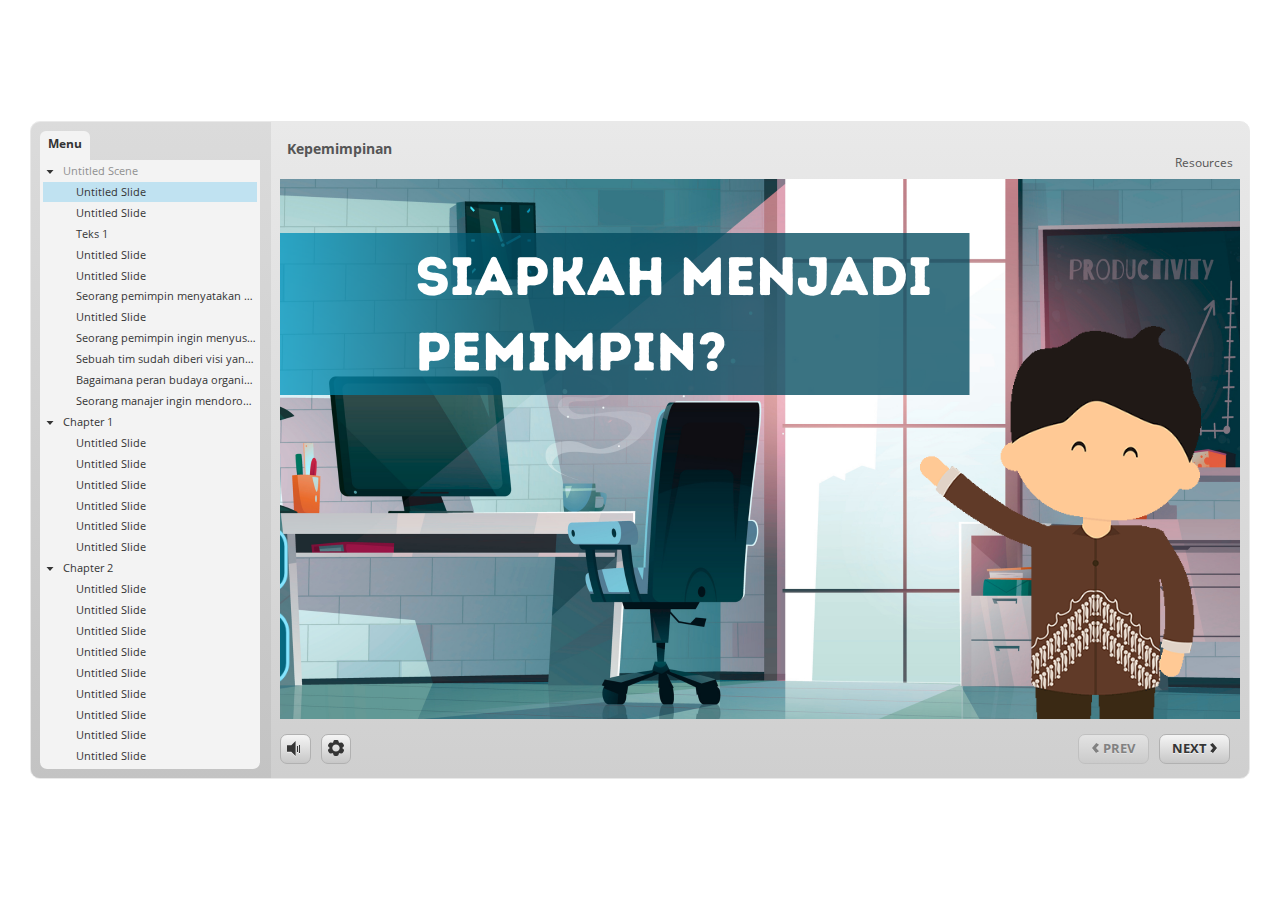
<file: index.html>
﻿<!doctype html>
<html lang="en-US">
<head>
  <meta charset="utf-8">
  <!-- Created using Storyline 3 - http://www.articulate.com  -->
  <!-- version: 3.20.30234.0 -->
  <title>Kepemimpinan</title>
  <meta http-equiv="x-ua-compatible" content="IE=edge"/>
  <meta name="viewport" content="width=device-width,initial-scale=1,user-scalable=no,shrink-to-fit=no,minimal-ui"/>
  <meta name="apple-mobile-web-app-capable" content="yes"/>
  <style>
    html, body { height: 100%; padding: 0; margin: 0 }
    #app { height: 100%; width: 100%; }
  </style>

  <script>
    window.DS = {};
    window.globals = {
      DATA_PATH_BASE: '',
      HAS_FRAME: true,
      HAS_SLIDE: true,

      lmsPresent: false,
      tinCanPresent: false,
      cmi5Present: false,
      aoSupport: false,
      scale: 'noscale',
      captureRc: false,
      browserSize: 'optimal',
      bgColor: '#FFFFFF',
      features: '',
      themeName: 'classic',
      preloaderColor: '#FFFFFF',
      suppressAnalytics: false,
      productChannel: 'perpetual',
      publishSource: 'storyline',
      aid: '',
      cid: '7982b288-4c0a-4e81-9f0c-8bbe4973ec74',
      playerVersion: '3.20.30234.0',
      publishTimestamp: '2025-07-15T04:55:51.6739839Z',
      maxIosVideoElements: 10,
      connectionSettings: { },

      
      parseParams: function(qs) {
        if (window.globals.parsedParams != null) {
          return window.globals.parsedParams;
        }
        qs = (qs || window.location.search.substr(1)).split('+').join(' ');
        var params = {},
            tokens,
            re = /[?&]?([^=]+)=([^&]*)/g;

        while (tokens = re.exec(qs)) {
          params[decodeURIComponent(tokens[1]).trim()] =
            decodeURIComponent(tokens[2]).trim();
        }
        window.globals.parsedParams = params;
        return params;
      }

    };
  </script>
  <script>
    var isIe11 = ('ActiveXObject' in window || window.MSBlobBuilder != null)
      && window.msCrypto != null && !window.ActiveXObject;
    if (isIe11) {
      window.globals.unsupportedBrowser = true;
      document.write(atob('[base64]'));
    }
  </script>
  
  <script>window.THREE = { };</script>
  
</head>
<body style="background: #FFFFFF" class="cs-HTML theme-classic">
  <!-- 360 -->
  <script>!function(){var e,i=/iPhone/i,o=/iPod/i,n=/iPad/i,t=/\biOS-universal(?:.+)Mac\b/i,r=/\bAndroid(?:.+)Mobile\b/i,a=/Android/i,d=/(?:SD4930UR|\bSilk(?:.+)Mobile\b)/i,p=/Silk/i,l=/Windows Phone/i,u=/\bWindows(?:.+)ARM\b/i,b=/BlackBerry/i,s=/BB10/i,c=/Opera Mini/i,f=/\b(CriOS|Chrome)(?:.+)Mobile/i,h=/Mobile(?:.+)Firefox\b/i,v=function(e){return void 0!==e&&"MacIntel"===e.platform&&"number"==typeof e.maxTouchPoints&&e.maxTouchPoints>1&&"undefined"==typeof MSStream};e=function(e){var m={userAgent:"",platform:"",maxTouchPoints:0};e||"undefined"==typeof navigator?"string"==typeof e?m.userAgent=e:e&&e.userAgent&&(m={userAgent:e.userAgent,platform:e.platform,maxTouchPoints:e.maxTouchPoints||0}):m={userAgent:navigator.userAgent,platform:navigator.platform,maxTouchPoints:navigator.maxTouchPoints||0};var g=m.userAgent,y=g.split("[FBAN");void 0!==y[1]&&(g=y[0]),void 0!==(y=g.split("Twitter"))[1]&&(g=y[0]);var A=function(e){return function(i){return i.test(e)}}(g),w={apple:{phone:A(i)&&!A(l),ipod:A(o),tablet:!A(i)&&(A(n)||v(m))&&!A(l),universal:A(t),device:(A(i)||A(o)||A(n)||A(t)||v(m))&&!A(l)},amazon:{phone:A(d),tablet:!A(d)&&A(p),device:A(d)||A(p)},android:{phone:!A(l)&&A(d)||!A(l)&&A(r),tablet:!A(l)&&!A(d)&&!A(r)&&(A(p)||A(a)),device:!A(l)&&(A(d)||A(p)||A(r)||A(a))||A(/\bokhttp\b/i)},windows:{phone:A(l),tablet:A(u),device:A(l)||A(u)},other:{blackberry:A(b),blackberry10:A(s),opera:A(c),firefox:A(h),chrome:A(f),device:A(b)||A(s)||A(c)||A(h)||A(f)},any:!1,phone:!1,tablet:!1};return w.any=w.apple.device||w.android.device||w.windows.device||w.other.device,w.phone=w.apple.phone||w.android.phone||w.windows.phone,w.tablet=w.apple.tablet||w.android.tablet||w.windows.tablet,w}(),"object"==typeof exports&&"undefined"!=typeof module?module.exports=e:"function"==typeof define&&define.amd?define((function(){return e})):this.isMobile=e}();
    window.isMobile.apple.tablet = window.isMobile.apple.tablet ||
      (navigator.platform === 'MacIntel' && navigator.maxTouchPoints > 1);
    window.isMobile.apple.device = window.isMobile.apple.device || window.isMobile.apple.tablet;
    window.isMobile.tablet = window.isMobile.tablet || window.isMobile.apple.tablet;
    window.isMobile.any = window.isMobile.any || window.isMobile.apple.tablet;
  </script>

  <div id="focus-sink" tabindex="-1"></div>

  <div id="preso"></div>
  <script>
    (function() {

      var classTypes = [ 'desktop', 'mobile', 'phone', 'tablet' ];

      var addDeviceClasses = function(prefix, testObj) {
        var curr, i;
        for (i = 0; i < classTypes.length; i++) {
          curr = classTypes[i];
          if (testObj[curr]) {
            document.body.classList.add(prefix + curr);
          }
        }
      };

      var params = window.globals.parseParams(),
          isDevicePreview = params.devicepreview === '1',
          isPhoneOverride = params.deviceType === 'phone' || (isDevicePreview && params.phone == '1'),
          isTabletOverride = (params.deviceType === 'tablet' || isDevicePreview) && !isPhoneOverride,
          isMobileOverride = isPhoneOverride || isTabletOverride;

      var deviceView = {
        desktop: !window.isMobile.any && !isMobileOverride,
        mobile: window.isMobile.any || isMobileOverride,
        phone: isPhoneOverride || (window.isMobile.phone && !isTabletOverride),
        tablet: isTabletOverride || window.isMobile.tablet
      };

      window.globals.deviceView = deviceView;
      window.isMobile.desktop = !window.isMobile.any;
      window.isMobile.mobile = window.isMobile.any;

      addDeviceClasses('view-', deviceView);

    })();
  </script>
  
  <script src='story_content/user.js' type=text/javascript></script>
  <div class="slide-loader"></div>

  <script>
    if (window.globals.deviceView.isMobile) { var doc = document, loader = doc.body.querySelector('.slide-loader'); [ 1, 2, 3 ].forEach(function(n) { var d = doc.createElement('div'); d.style.backgroundColor = window.globals.preloaderColor; d.classList.add('mobile-loader-dot'); d.classList.add('dot' + n); loader.appendChild(d); }); }
  </script>

  <div class="mobile-load-title-overlay" style="display: none">
    <div class="mobile-load-title">Kepemimpinan</div>
  </div>

  <div class="mobile-chrome-warning"></div>

  
<style>
  .warn-connection-dialog {
    display: none;
    background: transparent;
    pointer-events: none;
    position: fixed;
    left: 0;
    top: 0;
    width: 100%;
    height: 100%;
    z-index: 999;
  }

  .warn-connection-content {
    border-radius: 4px;
    background: white;
    border: 1px solid #E7E7E7;
    color: #333333;
    box-shadow: 0 2px 4px rgba(0, 0, 0, 0.25);
    transition: all 150ms ease-out;
    position: absolute;
    white-space: nowrap;
  }

  .view-phone.is-landscape .warn-connection-content {
    left: 23px;
    bottom: 23px;
  }

  .view-tablet.is-landscape .warn-connection-content {
    left: 50%;
    top: 20px;
    transform: translateX(-50%);
  }

  .is-portrait .warn-connection-content {
    transform: translate(-50%, calc(-100% - 15px));
  }

  .warn-connection-content p {
    display: inline-block;
    margin: 0 8px 0 0;
    line-height: 33px;
    font-size: 11px;
  }

  .warn-connection-content svg {
    position: relative;
    vertical-align: middle;
    margin: 0 2px 2px 8px;
  }

  .view-desktop .warn-connection-content {
    left: 1.5em;
    bottom: 1.5em;
  }

  .view-desktop .warn-connection-content p {
    font-size: 1.1em;
  }

  .is-offline .warn-connection-dialog {
    display: block;
  }

  .is-offline .cs-panel * {
    pointer-events: none !important;
  }

  .is-offline .cs-panel {
    pointer-events: all !important;
  }

  .is-offline #nav-controls * {
    pointer-events: none !important;
  }

  .is-offline #nav-controls {
    pointer-events: all !important;
  }
</style>

<div class="warn-connection-dialog">
  <div class="warn-connection-content">
    <svg width="17" height="15" viewBox="0 0 17 15" xmlns="http://www.w3.org/2000/svg">
      <path fill="#8F0000" stroke="white" d="M16.07,12.98 L15.88,12.23 L9.51,1.21 C8.97,0.26,7.6,0.26,7.06,1.21 L0.69,12.23 C0.15,13.16,0.81,14.36,1.91,14.36 H14.65 C15.47,14.36,16.05,13.7,16.07,12.98 Z"/>
      <path fill="white" stroke="white" d="M8.58,5.5 C8.35,5.28,8.5,5.35,8.21,5.32 C8.09,5.35,7.97,5.49,7.96,5.67 C7.97,5.79,7.98,5.92,7.98,6.04 L7.98,6.04 C7.99,6.17,8,6.31,8.01,6.43 L8.01,6.44 C8.03,6.92,8.06,7.41,8.09,7.9 L8.09,7.9 C8.12,8.39,8.14,8.88,8.17,9.37 C8.17,9.39,8.18,9.42,8.2,9.44 C8.23,9.46,8.25,9.47,8.28,9.47 C8.31,9.47,8.34,9.46,8.35,9.44 C8.37,9.43,8.38,9.4,8.39,9.35 L8.39,9.34 C8.39,9.24,8.4,9.15,8.4,9.05 L8.4,9.05 C8.41,8.96,8.41,8.86,8.42,8.75 C8.43,8.44,8.45,8.12,8.47,7.81 L8.47,7.81 C8.49,7.49,8.51,7.18,8.53,6.87 C8.55,6.46,8.56,6.05,8.59,5.64 L8.6,5.62 C8.6,5.57,8.59,5.53,8.58,5.5 L8.21,5.32 Z"/>
      <circle fill="white" stroke="white" cx="8.3" cy="11.35" r="0.3"/>
    </svg>
    <p>You are offline. Trying to reconnect...</p>
  </div>
</div>

<script>
  (function() {
    window.DS.connection = {
      warningShown: false,
      assets: {},
      loadingAssetGroup: false,
      retryDelay: 500
    };

    // @TODO this is POC code and can be cleaned up a bit more if we move forward
    // with the feature



    // The `window.globals.features` variable must be set in `webpack.dev.config` when testing locally - it is not enough
    // to have it in the data - but it must be set there as well.
    var useConnectionMessages = window.AbortController != null &&
      window.location.protocol != 'file:' &&
      window.globals.features.indexOf('ConnectionMessages') != -1;

    window.DS.connection.useConnectionMessages = useConnectionMessages

    var assetCount = 0;
    var checkLoadedId;
    var connectionSettings = window.globals.connectionSettings;

    if (useConnectionMessages && connectionSettings != null) {
      var contentEl = document.querySelector('.warn-connection-content');
      var messageEl = contentEl.querySelector('p')

      if (connectionSettings.useDarkTheme) {
        contentEl.style.borderColor = '#BABBBA';
        contentEl.style.backgroundColor = '#282828';
        contentEl.style.color = '#FFFFFF';
      }

      if (connectionSettings.message != null) {
        messageEl.textContent = window.decodeURIComponent(connectionSettings.message);
      }
    }

    function checkAssetsReady() {
      for (var i in DS.connection.assets) {
        if (!DS.connection.assets[i].success) {
          return false;
        }
      }
      return true;
    }

    function stopAssetGroup() {
      if (!useConnectionMessages) { return; }

      assetCount = 0;

      DS.connection.oldAssetGroup = DS.connection.assets;
      DS.connection.assets = {};
      DS.connection.loadingAssetGroup = false;
      clearInterval(checkLoadedId);
    }

    function startAssetGroup() {
      if (!useConnectionMessages) { return; }
      var ticks = 0;
      clearInterval(checkLoadedId);
      checkLoadedId = setInterval(function() {
        var loaded = 0;
        if (assetCount === 0 && loaded === 0) {
          clearInterval(checkLoadedId);
          return;
        }

        for (var i in DS.connection.assets) {
          if (DS.connection.assets[i].success) {
            loaded++;
          }
        }

        if (assetCount === loaded && checkAssetsReady()) {
          for (var i in DS.connection.assets) {
            if (DS.connection.assets[i].action) {
              DS.connection.assets[i].action();
            }
          }
          hideWarning();
          stopAssetGroup();
        }
      }, 100)
    }

    function requiredAsset(url, action, retry, type) {
      if (!useConnectionMessages) { return; }
      if (DS.connection.assets[url]) { return; }

      DS.connection.assets[url] = {
        success: false, action: action, retry: retry, type: type
      };
      assetCount = Object.keys(DS.connection.assets).length;
      if (!DS.connection.loadingAssetGroup) {
        startAssetGroup();
      }
      DS.connection.loadingAssetGroup = true;
    }

    function assetLoaded(url) {
      if (!useConnectionMessages) { return; }
      if (DS.connection.assets[url]) {
        DS.connection.assets[url].success = true;
      }
    }

    function assetFailed(url) {
      if (!useConnectionMessages) { return; }
      if (!DS.connection.assets[url]) {
        if (/\.js$/.test(url)) {
          setTimeout(function() {
            if (DS.connection.lastSlideLoaded != null) {
              DS.connection.lastSlideLoaded();
            }
          }, DS.connection.retryDelay);
        }
        return;
      }
      if (!DS.connection.warningShown) { showWarning(); }
      if (DS.connection.assets[url].retry) {
        setTimeout(function() {
          if (!DS.connection.assets[url].success) {
            DS.connection.assets[url].retry()
          }
        }, DS.connection.retryDelay);
      }
    }

    function hideWarning() {
      document.body.classList.remove('is-offline');
      DS.connection.warningShown = false;
    }
    DS.connection.hideWarning = hideWarning

    function showWarning(btn) {
      document.body.classList.add('is-offline')
      DS.connection.warningShown = true;
      updateWarningPosition();
    }

    function updateWarningPosition() {
      if (!DS.connection.warningShown) {
        return;
      }

      var isPortrait = document.body.classList.contains('is-portrait');
      var warningEl = document.querySelector('.warn-connection-content');

      if (isPortrait) {
        var slide = document.querySelector('.primary-slide');
        var slideRect = slide.getBoundingClientRect();

        warningEl.style.top = `${slideRect.top}px`
        warningEl.style.left = `${slideRect.left + slideRect.width / 2}px`
      } else {
        warningEl.style.top = null;
        warningEl.style.left = null;
      }

      window.requestAnimationFrame(updateWarningPosition);
    }

    // these will all be noops if the feature flag isn't set in
    // the data and `window.globals.features`
    DS.connection.requiredAsset = requiredAsset;
    DS.connection.assetLoaded = assetLoaded;
    DS.connection.assetFailed = assetFailed;
    DS.connection.stopAssetGroup = stopAssetGroup;
    DS.connection.startAssetGroup = startAssetGroup;
  })();
</script>


  <script>
    
    if (window.autoSpider && window.vInterfaceObject) {
      document.querySelector('.mobile-load-title-overlay').style.display = 'none';
    }
  </script>

  

  <link rel="stylesheet" href="html5/data/css/output.min.css" data-noprefix/>
</body>
<script src="html5/lib/scripts/bootstrapper.min.js"></script>
</html>
</file>
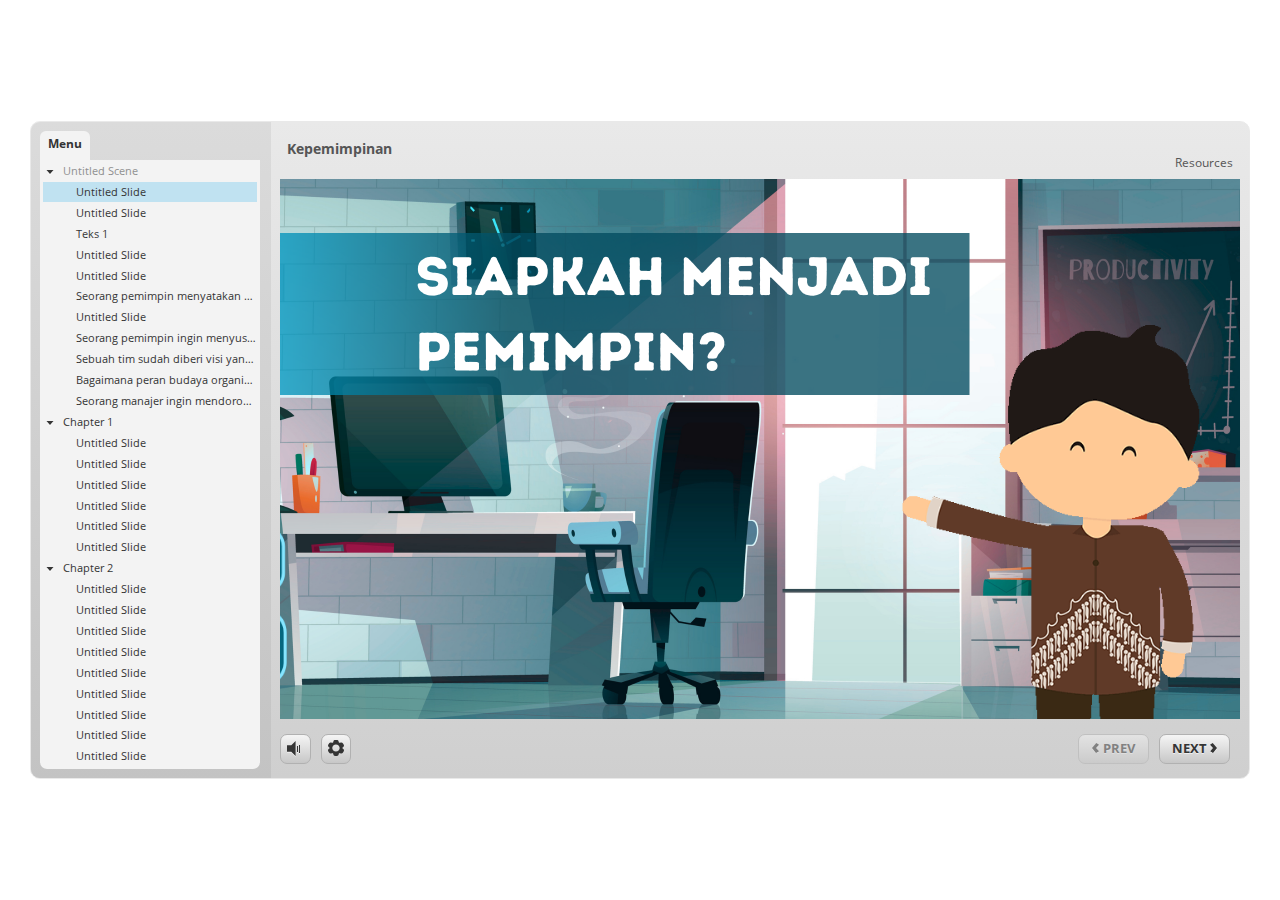
<file: story.html>
﻿<!doctype html>
<html lang="en-US">
<head>
  <meta charset="utf-8">
  <!-- Created using Storyline 3 - http://www.articulate.com  -->
  <!-- version: 3.20.30234.0 -->
  <title>Kepemimpinan</title>
  <meta http-equiv="x-ua-compatible" content="IE=edge"/>
  <meta name="viewport" content="width=device-width,initial-scale=1,user-scalable=no,shrink-to-fit=no,minimal-ui"/>
  <meta name="apple-mobile-web-app-capable" content="yes"/>
  <style>
    html, body { height: 100%; padding: 0; margin: 0 }
    #app { height: 100%; width: 100%; }
  </style>

  <script>
    window.DS = {};
    window.globals = {
      DATA_PATH_BASE: '',
      HAS_FRAME: true,
      HAS_SLIDE: true,

      lmsPresent: false,
      tinCanPresent: false,
      cmi5Present: false,
      aoSupport: false,
      scale: 'noscale',
      captureRc: false,
      browserSize: 'optimal',
      bgColor: '#FFFFFF',
      features: '',
      themeName: 'classic',
      preloaderColor: '#FFFFFF',
      suppressAnalytics: false,
      productChannel: 'perpetual',
      publishSource: 'storyline',
      aid: '',
      cid: '7982b288-4c0a-4e81-9f0c-8bbe4973ec74',
      playerVersion: '3.20.30234.0',
      publishTimestamp: '2025-07-15T04:55:51.6739839Z',
      maxIosVideoElements: 10,
      connectionSettings: { },

      
      parseParams: function(qs) {
        if (window.globals.parsedParams != null) {
          return window.globals.parsedParams;
        }
        qs = (qs || window.location.search.substr(1)).split('+').join(' ');
        var params = {},
            tokens,
            re = /[?&]?([^=]+)=([^&]*)/g;

        while (tokens = re.exec(qs)) {
          params[decodeURIComponent(tokens[1]).trim()] =
            decodeURIComponent(tokens[2]).trim();
        }
        window.globals.parsedParams = params;
        return params;
      }

    };
  </script>
  <script>
    var isIe11 = ('ActiveXObject' in window || window.MSBlobBuilder != null)
      && window.msCrypto != null && !window.ActiveXObject;
    if (isIe11) {
      window.globals.unsupportedBrowser = true;
      document.write(atob('[base64]'));
    }
  </script>
  
  <script>window.THREE = { };</script>
  
</head>
<body style="background: #FFFFFF" class="cs-HTML theme-classic">
  <!-- 360 -->
  <script>!function(){var e,i=/iPhone/i,o=/iPod/i,n=/iPad/i,t=/\biOS-universal(?:.+)Mac\b/i,r=/\bAndroid(?:.+)Mobile\b/i,a=/Android/i,d=/(?:SD4930UR|\bSilk(?:.+)Mobile\b)/i,p=/Silk/i,l=/Windows Phone/i,u=/\bWindows(?:.+)ARM\b/i,b=/BlackBerry/i,s=/BB10/i,c=/Opera Mini/i,f=/\b(CriOS|Chrome)(?:.+)Mobile/i,h=/Mobile(?:.+)Firefox\b/i,v=function(e){return void 0!==e&&"MacIntel"===e.platform&&"number"==typeof e.maxTouchPoints&&e.maxTouchPoints>1&&"undefined"==typeof MSStream};e=function(e){var m={userAgent:"",platform:"",maxTouchPoints:0};e||"undefined"==typeof navigator?"string"==typeof e?m.userAgent=e:e&&e.userAgent&&(m={userAgent:e.userAgent,platform:e.platform,maxTouchPoints:e.maxTouchPoints||0}):m={userAgent:navigator.userAgent,platform:navigator.platform,maxTouchPoints:navigator.maxTouchPoints||0};var g=m.userAgent,y=g.split("[FBAN");void 0!==y[1]&&(g=y[0]),void 0!==(y=g.split("Twitter"))[1]&&(g=y[0]);var A=function(e){return function(i){return i.test(e)}}(g),w={apple:{phone:A(i)&&!A(l),ipod:A(o),tablet:!A(i)&&(A(n)||v(m))&&!A(l),universal:A(t),device:(A(i)||A(o)||A(n)||A(t)||v(m))&&!A(l)},amazon:{phone:A(d),tablet:!A(d)&&A(p),device:A(d)||A(p)},android:{phone:!A(l)&&A(d)||!A(l)&&A(r),tablet:!A(l)&&!A(d)&&!A(r)&&(A(p)||A(a)),device:!A(l)&&(A(d)||A(p)||A(r)||A(a))||A(/\bokhttp\b/i)},windows:{phone:A(l),tablet:A(u),device:A(l)||A(u)},other:{blackberry:A(b),blackberry10:A(s),opera:A(c),firefox:A(h),chrome:A(f),device:A(b)||A(s)||A(c)||A(h)||A(f)},any:!1,phone:!1,tablet:!1};return w.any=w.apple.device||w.android.device||w.windows.device||w.other.device,w.phone=w.apple.phone||w.android.phone||w.windows.phone,w.tablet=w.apple.tablet||w.android.tablet||w.windows.tablet,w}(),"object"==typeof exports&&"undefined"!=typeof module?module.exports=e:"function"==typeof define&&define.amd?define((function(){return e})):this.isMobile=e}();
    window.isMobile.apple.tablet = window.isMobile.apple.tablet ||
      (navigator.platform === 'MacIntel' && navigator.maxTouchPoints > 1);
    window.isMobile.apple.device = window.isMobile.apple.device || window.isMobile.apple.tablet;
    window.isMobile.tablet = window.isMobile.tablet || window.isMobile.apple.tablet;
    window.isMobile.any = window.isMobile.any || window.isMobile.apple.tablet;
  </script>

  <div id="focus-sink" tabindex="-1"></div>

  <div id="preso"></div>
  <script>
    (function() {

      var classTypes = [ 'desktop', 'mobile', 'phone', 'tablet' ];

      var addDeviceClasses = function(prefix, testObj) {
        var curr, i;
        for (i = 0; i < classTypes.length; i++) {
          curr = classTypes[i];
          if (testObj[curr]) {
            document.body.classList.add(prefix + curr);
          }
        }
      };

      var params = window.globals.parseParams(),
          isDevicePreview = params.devicepreview === '1',
          isPhoneOverride = params.deviceType === 'phone' || (isDevicePreview && params.phone == '1'),
          isTabletOverride = (params.deviceType === 'tablet' || isDevicePreview) && !isPhoneOverride,
          isMobileOverride = isPhoneOverride || isTabletOverride;

      var deviceView = {
        desktop: !window.isMobile.any && !isMobileOverride,
        mobile: window.isMobile.any || isMobileOverride,
        phone: isPhoneOverride || (window.isMobile.phone && !isTabletOverride),
        tablet: isTabletOverride || window.isMobile.tablet
      };

      window.globals.deviceView = deviceView;
      window.isMobile.desktop = !window.isMobile.any;
      window.isMobile.mobile = window.isMobile.any;

      addDeviceClasses('view-', deviceView);

    })();
  </script>
  
  <script src='story_content/user.js' type=text/javascript></script>
  <div class="slide-loader"></div>

  <script>
    if (window.globals.deviceView.isMobile) { var doc = document, loader = doc.body.querySelector('.slide-loader'); [ 1, 2, 3 ].forEach(function(n) { var d = doc.createElement('div'); d.style.backgroundColor = window.globals.preloaderColor; d.classList.add('mobile-loader-dot'); d.classList.add('dot' + n); loader.appendChild(d); }); }
  </script>

  <div class="mobile-load-title-overlay" style="display: none">
    <div class="mobile-load-title">Kepemimpinan</div>
  </div>

  <div class="mobile-chrome-warning"></div>

  
<style>
  .warn-connection-dialog {
    display: none;
    background: transparent;
    pointer-events: none;
    position: fixed;
    left: 0;
    top: 0;
    width: 100%;
    height: 100%;
    z-index: 999;
  }

  .warn-connection-content {
    border-radius: 4px;
    background: white;
    border: 1px solid #E7E7E7;
    color: #333333;
    box-shadow: 0 2px 4px rgba(0, 0, 0, 0.25);
    transition: all 150ms ease-out;
    position: absolute;
    white-space: nowrap;
  }

  .view-phone.is-landscape .warn-connection-content {
    left: 23px;
    bottom: 23px;
  }

  .view-tablet.is-landscape .warn-connection-content {
    left: 50%;
    top: 20px;
    transform: translateX(-50%);
  }

  .is-portrait .warn-connection-content {
    transform: translate(-50%, calc(-100% - 15px));
  }

  .warn-connection-content p {
    display: inline-block;
    margin: 0 8px 0 0;
    line-height: 33px;
    font-size: 11px;
  }

  .warn-connection-content svg {
    position: relative;
    vertical-align: middle;
    margin: 0 2px 2px 8px;
  }

  .view-desktop .warn-connection-content {
    left: 1.5em;
    bottom: 1.5em;
  }

  .view-desktop .warn-connection-content p {
    font-size: 1.1em;
  }

  .is-offline .warn-connection-dialog {
    display: block;
  }

  .is-offline .cs-panel * {
    pointer-events: none !important;
  }

  .is-offline .cs-panel {
    pointer-events: all !important;
  }

  .is-offline #nav-controls * {
    pointer-events: none !important;
  }

  .is-offline #nav-controls {
    pointer-events: all !important;
  }
</style>

<div class="warn-connection-dialog">
  <div class="warn-connection-content">
    <svg width="17" height="15" viewBox="0 0 17 15" xmlns="http://www.w3.org/2000/svg">
      <path fill="#8F0000" stroke="white" d="M16.07,12.98 L15.88,12.23 L9.51,1.21 C8.97,0.26,7.6,0.26,7.06,1.21 L0.69,12.23 C0.15,13.16,0.81,14.36,1.91,14.36 H14.65 C15.47,14.36,16.05,13.7,16.07,12.98 Z"/>
      <path fill="white" stroke="white" d="M8.58,5.5 C8.35,5.28,8.5,5.35,8.21,5.32 C8.09,5.35,7.97,5.49,7.96,5.67 C7.97,5.79,7.98,5.92,7.98,6.04 L7.98,6.04 C7.99,6.17,8,6.31,8.01,6.43 L8.01,6.44 C8.03,6.92,8.06,7.41,8.09,7.9 L8.09,7.9 C8.12,8.39,8.14,8.88,8.17,9.37 C8.17,9.39,8.18,9.42,8.2,9.44 C8.23,9.46,8.25,9.47,8.28,9.47 C8.31,9.47,8.34,9.46,8.35,9.44 C8.37,9.43,8.38,9.4,8.39,9.35 L8.39,9.34 C8.39,9.24,8.4,9.15,8.4,9.05 L8.4,9.05 C8.41,8.96,8.41,8.86,8.42,8.75 C8.43,8.44,8.45,8.12,8.47,7.81 L8.47,7.81 C8.49,7.49,8.51,7.18,8.53,6.87 C8.55,6.46,8.56,6.05,8.59,5.64 L8.6,5.62 C8.6,5.57,8.59,5.53,8.58,5.5 L8.21,5.32 Z"/>
      <circle fill="white" stroke="white" cx="8.3" cy="11.35" r="0.3"/>
    </svg>
    <p>You are offline. Trying to reconnect...</p>
  </div>
</div>

<script>
  (function() {
    window.DS.connection = {
      warningShown: false,
      assets: {},
      loadingAssetGroup: false,
      retryDelay: 500
    };

    // @TODO this is POC code and can be cleaned up a bit more if we move forward
    // with the feature



    // The `window.globals.features` variable must be set in `webpack.dev.config` when testing locally - it is not enough
    // to have it in the data - but it must be set there as well.
    var useConnectionMessages = window.AbortController != null &&
      window.location.protocol != 'file:' &&
      window.globals.features.indexOf('ConnectionMessages') != -1;

    window.DS.connection.useConnectionMessages = useConnectionMessages

    var assetCount = 0;
    var checkLoadedId;
    var connectionSettings = window.globals.connectionSettings;

    if (useConnectionMessages && connectionSettings != null) {
      var contentEl = document.querySelector('.warn-connection-content');
      var messageEl = contentEl.querySelector('p')

      if (connectionSettings.useDarkTheme) {
        contentEl.style.borderColor = '#BABBBA';
        contentEl.style.backgroundColor = '#282828';
        contentEl.style.color = '#FFFFFF';
      }

      if (connectionSettings.message != null) {
        messageEl.textContent = window.decodeURIComponent(connectionSettings.message);
      }
    }

    function checkAssetsReady() {
      for (var i in DS.connection.assets) {
        if (!DS.connection.assets[i].success) {
          return false;
        }
      }
      return true;
    }

    function stopAssetGroup() {
      if (!useConnectionMessages) { return; }

      assetCount = 0;

      DS.connection.oldAssetGroup = DS.connection.assets;
      DS.connection.assets = {};
      DS.connection.loadingAssetGroup = false;
      clearInterval(checkLoadedId);
    }

    function startAssetGroup() {
      if (!useConnectionMessages) { return; }
      var ticks = 0;
      clearInterval(checkLoadedId);
      checkLoadedId = setInterval(function() {
        var loaded = 0;
        if (assetCount === 0 && loaded === 0) {
          clearInterval(checkLoadedId);
          return;
        }

        for (var i in DS.connection.assets) {
          if (DS.connection.assets[i].success) {
            loaded++;
          }
        }

        if (assetCount === loaded && checkAssetsReady()) {
          for (var i in DS.connection.assets) {
            if (DS.connection.assets[i].action) {
              DS.connection.assets[i].action();
            }
          }
          hideWarning();
          stopAssetGroup();
        }
      }, 100)
    }

    function requiredAsset(url, action, retry, type) {
      if (!useConnectionMessages) { return; }
      if (DS.connection.assets[url]) { return; }

      DS.connection.assets[url] = {
        success: false, action: action, retry: retry, type: type
      };
      assetCount = Object.keys(DS.connection.assets).length;
      if (!DS.connection.loadingAssetGroup) {
        startAssetGroup();
      }
      DS.connection.loadingAssetGroup = true;
    }

    function assetLoaded(url) {
      if (!useConnectionMessages) { return; }
      if (DS.connection.assets[url]) {
        DS.connection.assets[url].success = true;
      }
    }

    function assetFailed(url) {
      if (!useConnectionMessages) { return; }
      if (!DS.connection.assets[url]) {
        if (/\.js$/.test(url)) {
          setTimeout(function() {
            if (DS.connection.lastSlideLoaded != null) {
              DS.connection.lastSlideLoaded();
            }
          }, DS.connection.retryDelay);
        }
        return;
      }
      if (!DS.connection.warningShown) { showWarning(); }
      if (DS.connection.assets[url].retry) {
        setTimeout(function() {
          if (!DS.connection.assets[url].success) {
            DS.connection.assets[url].retry()
          }
        }, DS.connection.retryDelay);
      }
    }

    function hideWarning() {
      document.body.classList.remove('is-offline');
      DS.connection.warningShown = false;
    }
    DS.connection.hideWarning = hideWarning

    function showWarning(btn) {
      document.body.classList.add('is-offline')
      DS.connection.warningShown = true;
      updateWarningPosition();
    }

    function updateWarningPosition() {
      if (!DS.connection.warningShown) {
        return;
      }

      var isPortrait = document.body.classList.contains('is-portrait');
      var warningEl = document.querySelector('.warn-connection-content');

      if (isPortrait) {
        var slide = document.querySelector('.primary-slide');
        var slideRect = slide.getBoundingClientRect();

        warningEl.style.top = `${slideRect.top}px`
        warningEl.style.left = `${slideRect.left + slideRect.width / 2}px`
      } else {
        warningEl.style.top = null;
        warningEl.style.left = null;
      }

      window.requestAnimationFrame(updateWarningPosition);
    }

    // these will all be noops if the feature flag isn't set in
    // the data and `window.globals.features`
    DS.connection.requiredAsset = requiredAsset;
    DS.connection.assetLoaded = assetLoaded;
    DS.connection.assetFailed = assetFailed;
    DS.connection.stopAssetGroup = stopAssetGroup;
    DS.connection.startAssetGroup = startAssetGroup;
  })();
</script>


  <script>
    
    if (window.autoSpider && window.vInterfaceObject) {
      document.querySelector('.mobile-load-title-overlay').style.display = 'none';
    }
  </script>

  

  <link rel="stylesheet" href="html5/data/css/output.min.css" data-noprefix/>
</body>
<script src="html5/lib/scripts/bootstrapper.min.js"></script>
</html>
</file>
<file: html5/data/css/output.min.css>
@font-face {
  font-family: 'Open SansBold CharsBold272751C9';
  src: url('[data-uri]');
  font-style: normal;
  font-weight: normal;
}
@font-face {
  font-family: 'Open Sans Charset1_ 61CA593F5A7';
  src: url('[data-uri]');
  font-style: normal;
  font-weight: normal;
}
@font-face {
  font-family: 'Montserrat Charset1_ 6JC8C43D94';
  src: url('[data-uri]');
  font-style: normal;
  font-weight: normal;
}
@font-face {
  font-family: 'MontserratBold CharBoldD2BEEA15';
  src: url('[data-uri]');
  font-style: normal;
  font-weight: normal;
}
@font-face {
  font-family: 'Arial Charset1_ 6ndkIok8CF2ACD5';
  src: url('[data-uri]');
  font-style: normal;
  font-weight: normal;
}
@font-face {
  font-family: 'MS PGothic Charset1_ 6Z89C8F18E';
  src: url('[data-uri]');
  font-style: normal;
  font-weight: normal;
}
@font-face {
  font-family: 'Montserrat Charset0_v9p2ADCB779';
  src: url('[data-uri]');
  font-style: normal;
  font-weight: normal;
}
@font-face {
  font-family: 'Open Sans Charset0_v9TY33EDE6F2';
  src: url('[data-uri]');
  font-style: normal;
  font-weight: normal;
}
@font-face {
  font-family: 'MontserratBold CharBoldE28D0D51';
  src: url('[data-uri]');
  font-style: normal;
  font-weight: normal;
}
@font-face {
  font-family: 'Open SansBold CharsBoldE47A47C6';
  src: url('[data-uri]');
  font-style: normal;
  font-weight: normal;
}
@font-face {
  font-family: 'Arial Charset0_v8wz5YMo9EE9FF07';
  src: url('[data-uri]');
  font-style: normal;
  font-weight: normal;
}
.cs-pxabnsnfns00001100101 .cs-infopanel  {
  box-shadow: 0 1px 0 rgba(184, 184, 184, 1);
  background: rgba(255, 255, 255, 1);
}
.cs-pxabnsnfns00001100101 .cs-infopanel .cs-link {
  color: rgba(124, 34, 128, 1);
}
.cs-pxabnsnfns00001100101 .cs-infopanel .cs-link:hover {
  color: rgba(0, 0, 238, 1);
}
.cs-pxabnsnfns00001100101 .cs-infopanel .cs-name {
  color: rgba(68, 68, 68, 1);
}
.cs-pxabnsnfns00001100101 .cs-infopanel .cs-title {
  color: rgba(153, 153, 153, 1);
}
.cs-pxabnsnfns00001100101 .cs-infopanelpopup  {
  box-shadow: 0 1px 0 rgba(184, 184, 184, 1);
  background: linear-gradient(180deg, rgba(233, 233, 233, 1) 0%, rgba(207, 207, 207, 1) 100%);
}
.cs-pxabnsnfns00001100101 .cs-infopanelpopup .cs-link {
  color: rgba(124, 34, 128, 1);
}
.cs-pxabnsnfns00001100101 .cs-infopanelpopup .cs-link:hover {
  color: rgba(0, 0, 238, 1);
}
.cs-pxabnsnfns00001100101 .cs-infopanelpopup .cs-name {
  color: rgba(68, 68, 68, 1);
}
.cs-pxabnsnfns00001100101 .cs-infopanelpopup .cs-bio {
  color: rgba(153, 153, 153, 1);
}
.cs-pxabnsnfns00001100101 .cs-timer  {
  color: rgba(85, 85, 85, 1);
}
.cs-pxabnsnfns00001100101 .cs-duration stop:first-child {
  stop-color: rgba(0, 215, 255, 1);
}
.cs-pxabnsnfns00001100101 .cs-duration stop:last-child {
  stop-color: rgba(0, 171, 255, 1);
}
.cs-pxabnsnfns00001100101 .cs-elapsed stop:first-child {
  stop-color: rgba(254, 227, 71, 1);
}
.cs-pxabnsnfns00001100101 .cs-elapsed stop:last-child {
  stop-color: rgba(252, 204, 42, 1);
}
.cs-pxabnsnfns00001100101 .cs-timer .cs-pie .cs-innerstroke {
  stroke: rgba(199, 199, 199, 1);
}
.cs-pxabnsnfns00001100101 .cs-timer .cs-pie .cs-innerborder {
  stroke: rgba(255, 255, 255, 1);
}
.cs-pxabnsnfns00001100101 .cs-window  {
  box-shadow: 0 8px 5px rgba(0, 0, 0, 0.2);
  border-color: rgba(234, 234, 234, 1);
  background: rgba(243, 243, 243, 1);
  color: rgba(85, 85, 85, 1);
}
.cs-pxabnsnfns00001100101 .cs-window .cs-diva {
  border-color: rgba(247, 247, 247, 1);
}
.cs-pxabnsnfns00001100101 .cs-window .cs-divb {
  border-color: rgba(211, 211, 211, 1);
}
.cs-pxabnsnfns00001100101 .cs-editor .cs-editor-slide {
  color: rgba(85, 85, 85, 1);
}
.cs-pxabnsnfns00001100101 .cs-editor .cs-editor-html {
  color: rgba(68, 68, 68, 1);
}
.cs-pxabnsnfns00001100101 .cs-editor .cs-editor-button {
  text-shadow: 0 1px 0 rgba(240, 240, 240, 1);
  color: rgba(53, 53, 53, 1);
  border-color: rgba(177, 177, 177, 1);
  background: linear-gradient(180deg, rgba(245, 245, 245, 1) 0%, rgba(199, 199, 199, 1) 100%);
}
.cs-pxabnsnfns00001100101 .cs-editor .cs-editor-button:hover {
  background: linear-gradient(180deg, rgba(242, 242, 242, 1) 0%, rgba(175, 175, 175, 1) 100%);
}
.cs-pxabnsnfns00001100101 .cs-editor .cs-editor-button:active {
  background: linear-gradient(180deg, rgba(199, 199, 199, 1) 0%, rgba(244, 244, 244, 1) 100%);
}
.cs-pxabnsnfns00001100101 .cs-listitem  {
  color: rgba(53, 53, 53, 1);
  border-color: rgba(223, 223, 223, 1);
}
.cs-pxabnsnfns00001100101 .cs-listitem.cs-viewed {
  color: rgba(144, 144, 144, 1);
}
.cs-pxabnsnfns00001100101 .cs-listitem.cs-selected {
  color: rgba(53, 53, 53, 1);
  background: rgba(192, 226, 241, 1);
}
.cs-pxabnsnfns00001100101 .cs-listitem.cs-selected:hover {
  background: rgba(192, 226, 241, 1);
}
.cs-pxabnsnfns00001100101 .cs-listitem.cs-selected.hover {
  background: rgba(192, 226, 241, 1);
}
.cs-pxabnsnfns00001100101 .cs-listitem.cs-selected:focus {
  background: rgba(192, 226, 241, 1);
}
.cs-pxabnsnfns00001100101 .cs-listitem .cs-icon-carrot {
  fill: rgba(53, 53, 53, 1);
}
.cs-pxabnsnfns00001100101 .cs-listitem .cs-icon-carrot .cs-shadow {
  fill: rgba(255, 255, 255, 1);
}
.cs-pxabnsnfns00001100101 .cs-listitem:hover {
  background: rgba(230, 230, 230, 1);
}
.cs-pxabnsnfns00001100101 .cs-listitem.hover {
  background: rgba(230, 230, 230, 1);
}
.cs-pxabnsnfns00001100101 .cs-listitem:focus {
  background: rgba(230, 230, 230, 1);
}
.cs-pxabnsnfns00001100101 .cs-glossary  {
  color: rgba(53, 53, 53, 1);
}
.cs-pxabnsnfns00001100101 .cs-glossary .cs-scrolling-panel {
  background: rgba(231, 231, 231, 1);
}
.cs-pxabnsnfns00001100101 .cs-glossary .cs-term.cs-selected .cs-choice-list-trigger {
  color: rgba(53, 53, 53, 1);
  background: rgba(192, 226, 241, 1);
}
.cs-pxabnsnfns00001100101 .cs-glossary .cs-term.cs-selected .cs-choice-list-trigger:focus {
  color: rgba(53, 53, 53, 1);
  background: rgba(192, 226, 241, 1);
}
.cs-pxabnsnfns00001100101 .cs-glossary .cs-term:hover .cs-choice-list-trigger {
  background: rgba(230, 230, 230, 1);
}
.cs-pxabnsnfns00001100101 .cs-glossary .cs-term.hover .cs-choice-list-trigger {
  background: rgba(230, 230, 230, 1);
}
.cs-pxabnsnfns00001100101 .cs-glossary .cs-term .cs-choice-list-trigger:focus {
  background: rgba(230, 230, 230, 1);
}
.cs-pxabnsnfns00001100101 .cs-glossary .cs-diva {
  border-color: rgba(226, 226, 226, 1);
}
.cs-pxabnsnfns00001100101 .cs-glossary .cs-divb {
  border-color: rgba(226, 226, 226, 1);
}
.cs-pxabnsnfns00001100101 .cs-glossary .cs-divc {
  border-color: rgba(250, 250, 250, 1);
}
.cs-pxabnsnfns00001100101 .cs-glossary .cs-heading {
  color: rgba(68, 68, 68, 1);
}
.cs-pxabnsnfns00001100101 .cs-resource .cs-separator {
  border-color: rgba(224, 224, 224, 1);
}
.cs-pxabnsnfns00001100101 .cs-outline  {
  color: rgba(68, 68, 68, 1);
}
.cs-pxabnsnfns00001100101 .cs-outline .cs-diva {
  border-color: rgba(198, 198, 198, 1);
}
.cs-pxabnsnfns00001100101 .cs-outline .cs-divb {
  border-color: rgba(249, 249, 249, 1);
}
.cs-pxabnsnfns00001100101 .cs-outline .cs-divc {
  border-color: rgba(225, 225, 225, 1);
}
.cs-pxabnsnfns00001100101 .cs-outline .cs-search-filter:hover {
  color: rgba(0, 0, 238, 1);
}
.cs-pxabnsnfns00001100101 .cs-outline .cs-search-filter.hover {
  color: rgba(0, 0, 238, 1);
}
.cs-pxabnsnfns00001100101 .cs-transcript  {
  color: rgba(68, 68, 68, 1);
}
.cs-pxabnsnfns00001100101 .cs-transcript .cs-div {
  border-color: rgba(225, 225, 225, 1);
}
.cs-pxabnsnfns00001100101 .cs-tabs:not(.topmenu-item) {
  color: rgba(85, 85, 85, 1);
}
.cs-pxabnsnfns00001100101 .cs-tabs .cs-inner-button:not(.topmenu-item) {
  text-shadow: 0 1px 0 rgba(240, 240, 240, 1);
}
.cs-pxabnsnfns00001100101 .cs-tabs:hover:not(.topmenu-item) {
  color: rgba(51, 51, 51, 1);
}
.cs-pxabnsnfns00001100101 .cs-tabs.cs-selected {
  background: rgba(243, 243, 243, 1);
  color: rgba(51, 51, 51, 1);
}
.cs-pxabnsnfns00001100101 .cs-seekcontrol  {
  background: linear-gradient(180deg, rgba(245, 245, 245, 1) 0%, rgba(199, 199, 199, 1) 100%);
  border-color: rgba(177, 177, 177, 1);
}
.cs-pxabnsnfns00001100101 .cs-seekcontrol .cs-button:hover .cs-icon {
  fill: rgba(85, 85, 85, 1);
}
.cs-pxabnsnfns00001100101 .cs-seekcontrol .cs-button.hover .cs-icon {
  fill: rgba(85, 85, 85, 1);
}
.cs-pxabnsnfns00001100101 .cs-seekcontrol .cs-button .cs-icon-shadow {
  fill: rgba(240, 240, 240, 1);
}
.cs-pxabnsnfns00001100101 .cs-seekcontrol .cs-button .cs-icon {
  fill: rgba(45, 45, 45, 1);
}
.cs-pxabnsnfns00001100101 .cs-seekcontrol .cs-seek .cs-fill {
  background: rgba(255, 255, 255, 1);
}
.cs-pxabnsnfns00001100101 .cs-seekcontrol .cs-seek {
  background: rgba(231, 231, 231, 1);
  border-color: rgba(184, 184, 184, 1);
}
.cs-pxabnsnfns00001100101 .cs-searchinput .cs-input {
  color: rgba(138, 138, 138, 1);
  border-color: rgba(173, 173, 173, 1);
  background: rgba(223, 223, 223, 1);
}
.cs-pxabnsnfns00001100101 .cs-searchinput .cs-input:focus {
  color: rgba(51, 51, 51, 1);
  background: rgba(250, 250, 250, 1);
}
.cs-pxabnsnfns00001100101 .cs-searchinput .cs-input:hover {
  box-shadow: inset 0 0 1px 0 rgba(107, 248, 255, 1);
}
.cs-pxabnsnfns00001100101 .cs-searchinput .cs-input.hover {
  box-shadow: inset 0 0 1px 0 rgba(107, 248, 255, 1);
}
.cs-pxabnsnfns00001100101 .cs-searchinput .cs-button .cs-icon {
  fill: rgba(138, 138, 138, 1);
}
.cs-pxabnsnfns00001100101 .cs-searchinput .cs-button:hover {
  fill: linear-gradient(180deg, rgba(245, 245, 245, 1) 0%, rgba(199, 199, 199, 1) 100%);
}
.cs-pxabnsnfns00001100101 .cs-searchinput .cs-button.hover {
  fill: linear-gradient(180deg, rgba(245, 245, 245, 1) 0%, rgba(199, 199, 199, 1) 100%);
}
.cs-pxabnsnfns00001100101 .cs-menu  {
  box-shadow: 0 1px 0 rgba(184, 184, 184, 1);
  background: rgba(243, 243, 243, 1);
}
.cs-pxabnsnfns00001100101 .cs-topmenu-item.active .cs-tab {
  background: rgba(243, 243, 243, 1);
}
.cs-pxabnsnfns00001100101 .cs-logo  {
  box-shadow: 0 1px 0 rgba(184, 184, 184, 1);
  background: rgba(255, 255, 255, 1);
}
.cs-pxabnsnfns00001100101 .cs-checkbox  {
  color: rgba(68, 68, 68, 1);
}
.cs-pxabnsnfns00001100101 .cs-checkbox:hover {
  border-color: rgba(107, 248, 255, 1);
}
.cs-pxabnsnfns00001100101 .cs-checkbox.hover {
  border-color: rgba(107, 248, 255, 1);
}
.cs-pxabnsnfns00001100101 .cs-checkbox .cs-box {
  color: rgba(255, 255, 255, 1);
  border-color: rgba(184, 184, 184, 1);
}
.cs-pxabnsnfns00001100101 .cs-checkbox .cs-box:checked::after {
  color: rgba(51, 204, 0, 1);
}
.cs-pxabnsnfns00001100101 .cs-checkbox .cs-box.checked.after {
  color: rgba(51, 204, 0, 1);
}
.cs-pxabnsnfns00001100101 .cs-button  {
  text-shadow: 0 1px 0 rgba(240, 240, 240, 1);
  color: rgba(53, 53, 53, 1);
  border-color: rgba(177, 177, 177, 1);
  background: linear-gradient(180deg, rgba(245, 245, 245, 1) 0%, rgba(199, 199, 199, 1) 100%);
  box-shadow: 0 1px 0 rgba(207, 207, 207, 1);
}
.cs-pxabnsnfns00001100101 .cs-button .cs-icon {
  fill: rgba(53, 53, 53, 1);
}
.cs-pxabnsnfns00001100101 .cs-button .cs-icon-shadow {
  fill: rgba(240, 240, 240, 1);
}
.cs-pxabnsnfns00001100101 .cs-button:hover {
  background: linear-gradient(180deg, rgba(242, 242, 242, 1) 0%, rgba(175, 175, 175, 1) 100%);
}
.cs-pxabnsnfns00001100101 .cs-button.hover {
  background: linear-gradient(180deg, rgba(242, 242, 242, 1) 0%, rgba(175, 175, 175, 1) 100%);
}
.cs-pxabnsnfns00001100101 .cs-button:active {
  background: linear-gradient(180deg, rgba(199, 199, 199, 1) 0%, rgba(244, 244, 244, 1) 100%);
}
.cs-pxabnsnfns00001100101 .cs-button.cs-disabled:hover {
  background: linear-gradient(180deg, rgba(245, 245, 245, 1) 0%, rgba(199, 199, 199, 1) 100%);
}
.cs-pxabnsnfns00001100101 .cs-button.cs-disabled.hover {
  background: linear-gradient(180deg, rgba(245, 245, 245, 1) 0%, rgba(199, 199, 199, 1) 100%);
}
.cs-pxabnsnfns00001100101 .cs-button.cs-disabled:active {
  background: linear-gradient(180deg, rgba(245, 245, 245, 1) 0%, rgba(199, 199, 199, 1) 100%);
}
.cs-pxabnsnfns00001100101 .cs-button.cs-volume:hover {
  background: linear-gradient(180deg, rgba(245, 245, 245, 1) 0%, rgba(199, 199, 199, 1) 100%);
}
.cs-pxabnsnfns00001100101 .cs-button.cs-volume.hover {
  background: linear-gradient(180deg, rgba(245, 245, 245, 1) 0%, rgba(199, 199, 199, 1) 100%);
}
.cs-pxabnsnfns00001100101 .cs-button.cs-volume:active {
  background: linear-gradient(180deg, rgba(245, 245, 245, 1) 0%, rgba(199, 199, 199, 1) 100%);
}
.cs-pxabnsnfns00001100101.cs-base  {
  color: rgba(85, 85, 85, 1);
  border-color: rgba(233, 233, 233, 1);
  background: linear-gradient(180deg, rgba(233, 233, 233, 1) 0%, rgba(207, 207, 207, 1) 100%);
}
.cs-pxabnsnfns00001100101.cs-base .cs-separator .cs-diva {
  background: rgba(211, 211, 211, 1);
}
.cs-pxabnsnfns00001100101.cs-base .cs-separator .cs-divb {
  background: rgba(247, 247, 247, 1);
}
.cs-pxabnsnfns00001100101.cs-base .cs-topmenu-item.active .cs-tab {
  border-color: rgba(211, 211, 211, 1);
}
.cs-pxabnsnfns00001100101.cs-base .cs-topmenu-item.active .cs-panel {
  border-color: rgba(211, 211, 211, 1);
}
.cs-pxabnsnfns00001100101.cs-base .cs-left {
  background: linear-gradient(180deg, rgba(219, 219, 219, 1) 0%, rgba(195, 195, 195, 1) 100%);
}
.cs-pxabnsnfns00001100101.cs-base .cs-area-primary .cs-slide-container {
  background: linear-gradient(180deg, rgba(233, 233, 233, 1) 0%, rgba(207, 207, 207, 1) 100%);
}
.cs-pxabnsnfns00001100101 .cs-volume::-moz-range-thumb {
  border-color: rgba(165, 165, 165, 1);
  box-shadow: inset 0 0 1px 0 rgba(212, 212, 212, 1);
  background: rgba(200, 200, 200, 1);
}
.cs-pxabnsnfns00001100101 .cs-volume::-ms-thumb {
  border-color: rgba(165, 165, 165, 1);
  box-shadow: inset 0 0 1px 0 rgba(212, 212, 212, 1);
  background: rgba(200, 200, 200, 1);
}
.cs-pxabnsnfns00001100101 .cs-volume::-webkit-slider-thumb {
  border-color: rgba(165, 165, 165, 1);
  box-shadow: inset 0 0 1px 0 rgba(212, 212, 212, 1);
  background: rgba(200, 200, 200, 1);
}
.cs-pxabnsnfns00001100101 .cs-volume::-moz-range-track {
  border-color: rgba(242, 242, 242, 1);
  background: linear-gradient(180deg, rgba(188, 188, 188, 1) 0%, rgba(188, 188, 188, 1) 50.196%, rgba(195, 195, 195, 1) 100%);
}
.cs-pxabnsnfns00001100101 .cs-volume::-ms-track {
  border-color: rgba(242, 242, 242, 1);
  background: linear-gradient(180deg, rgba(188, 188, 188, 1) 0%, rgba(188, 188, 188, 1) 50.196%, rgba(195, 195, 195, 1) 100%);
}
.cs-pxabnsnfns00001100101 .cs-volume::-webkit-slider-runnable-track {
  border-color: rgba(242, 242, 242, 1);
  background: linear-gradient(180deg, rgba(188, 188, 188, 1) 0%, rgba(188, 188, 188, 1) 50.196%, rgba(195, 195, 195, 1) 100%);
}
body.show-focus .tab-focus-box {
  border-color: rgba(255, 255, 0, 1);
}
.skipnav {
  border-color: rgba(255, 255, 0, 1);
}
.fn-npnxnanbsnfns00001100101 {
  font-family: 'Open SansD6FFC9F9';
  -webkit-font-variant-ligatures: no-common-ligatures;
  font-variant-ligatures: no-common-ligatures;
}
.fn-pxabnsnfns00001100101 {
  font-family: 'Open SansD6FFC9F9';
  -webkit-font-variant-ligatures: no-common-ligatures;
  font-variant-ligatures: no-common-ligatures;
}
.fn-npxnabnsnfns00001100101 {
  font-family: 'Open SansD6FFC9F9';
  -webkit-font-variant-ligatures: no-common-ligatures;
  font-variant-ligatures: no-common-ligatures;
}
.fn-npnxnanbnsnfns00001100101 {
  font-family: 'Open SansD6FFC9F9';
  -webkit-font-variant-ligatures: no-common-ligatures;
  font-variant-ligatures: no-common-ligatures;
}
.fn-pxabnsnfns00001100100 {
  font-family: 'Open SansD6FFC9F9';
  -webkit-font-variant-ligatures: no-common-ligatures;
  font-variant-ligatures: no-common-ligatures;
}
@font-face {
  font-family: 'Open SansD6FFC9F9';
  src: url('[data-uri]');
  font-style: normal;
  font-weight: bold;
}
@font-face {
  font-family: 'Open SansD6FFC9F9';
  src: url('[data-uri]');
  font-style: normal;
  font-weight: normal;
}
.cs-InvalidPromptSlide .cs-6jsb85fFk7c-InvalidPromptSlide-btn0 {
  color: rgba(53, 53, 53, 1);
  border-color: rgba(177, 177, 177, 1);
  background: linear-gradient(180deg, rgba(245, 245, 245, 1) 0%, rgba(199, 199, 199, 1) 100%);
  text-shadow: 0 1px 0 rgba(240, 240, 240, 1);
}
.cs-InvalidPromptSlide .cs-6jsb85fFk7c-InvalidPromptSlide-btn0 .cs-html {
  color: rgba(68, 68, 68, 1);
}
.cs-InvalidPromptSlide .cs-6jsb85fFk7c-InvalidPromptSlide-btn0 .cs-slide {
  border-color: rgba(85, 85, 85, 1);
}
.cs-InvalidPromptSlide .cs-6jsb85fFk7c-InvalidPromptSlide-btn0:hover {
  background: linear-gradient(180deg, rgba(242, 242, 242, 1) 0%, rgba(175, 175, 175, 1) 100%);
}
.cs-InvalidPromptSlide .cs-6jsb85fFk7c-InvalidPromptSlide-btn0:active {
  background: linear-gradient(180deg, rgba(199, 199, 199, 1) 0%, rgba(244, 244, 244, 1) 100%);
}
.cs-PrintPromptSlide .cs-6jsb85fFk7c-PrintPromptSlide-btn0 {
  color: rgba(53, 53, 53, 1);
  border-color: rgba(177, 177, 177, 1);
  background: linear-gradient(180deg, rgba(245, 245, 245, 1) 0%, rgba(199, 199, 199, 1) 100%);
  text-shadow: 0 1px 0 rgba(240, 240, 240, 1);
}
.cs-PrintPromptSlide .cs-6jsb85fFk7c-PrintPromptSlide-btn0 .cs-html {
  color: rgba(68, 68, 68, 1);
}
.cs-PrintPromptSlide .cs-6jsb85fFk7c-PrintPromptSlide-btn0 .cs-slide {
  border-color: rgba(85, 85, 85, 1);
}
.cs-PrintPromptSlide .cs-6jsb85fFk7c-PrintPromptSlide-btn0:hover {
  background: linear-gradient(180deg, rgba(242, 242, 242, 1) 0%, rgba(175, 175, 175, 1) 100%);
}
.cs-PrintPromptSlide .cs-6jsb85fFk7c-PrintPromptSlide-btn0:active {
  background: linear-gradient(180deg, rgba(199, 199, 199, 1) 0%, rgba(244, 244, 244, 1) 100%);
}
.cs-ScrollPromptSlide .cs-6jsb85fFk7c-ScrollPromptSlide-btn0 {
  color: rgba(53, 53, 53, 1);
  border-color: rgba(177, 177, 177, 1);
  background: linear-gradient(180deg, rgba(245, 245, 245, 1) 0%, rgba(199, 199, 199, 1) 100%);
  text-shadow: 0 1px 0 rgba(240, 240, 240, 1);
}
.cs-ScrollPromptSlide .cs-6jsb85fFk7c-ScrollPromptSlide-btn0 .cs-html {
  color: rgba(68, 68, 68, 1);
}
.cs-ScrollPromptSlide .cs-6jsb85fFk7c-ScrollPromptSlide-btn0 .cs-slide {
  border-color: rgba(85, 85, 85, 1);
}
.cs-ScrollPromptSlide .cs-6jsb85fFk7c-ScrollPromptSlide-btn0:hover {
  background: linear-gradient(180deg, rgba(242, 242, 242, 1) 0%, rgba(175, 175, 175, 1) 100%);
}
.cs-ScrollPromptSlide .cs-6jsb85fFk7c-ScrollPromptSlide-btn0:active {
  background: linear-gradient(180deg, rgba(199, 199, 199, 1) 0%, rgba(244, 244, 244, 1) 100%);
}
.cs-ResumePromptSlide .cs-6jsb85fFk7c-ResumePromptSlide-btn0 {
  color: rgba(53, 53, 53, 1);
  border-color: rgba(177, 177, 177, 1);
  background: linear-gradient(180deg, rgba(245, 245, 245, 1) 0%, rgba(199, 199, 199, 1) 100%);
  text-shadow: 0 1px 0 rgba(240, 240, 240, 1);
}
.cs-ResumePromptSlide .cs-6jsb85fFk7c-ResumePromptSlide-btn0 .cs-html {
  color: rgba(68, 68, 68, 1);
}
.cs-ResumePromptSlide .cs-6jsb85fFk7c-ResumePromptSlide-btn0 .cs-slide {
  border-color: rgba(85, 85, 85, 1);
}
.cs-ResumePromptSlide .cs-6jsb85fFk7c-ResumePromptSlide-btn0:hover {
  background: linear-gradient(180deg, rgba(242, 242, 242, 1) 0%, rgba(175, 175, 175, 1) 100%);
}
.cs-ResumePromptSlide .cs-6jsb85fFk7c-ResumePromptSlide-btn0:active {
  background: linear-gradient(180deg, rgba(199, 199, 199, 1) 0%, rgba(244, 244, 244, 1) 100%);
}
.cs-ResumePromptSlide .cs-6jsb85fFk7c-ResumePromptSlide-btn1 {
  color: rgba(53, 53, 53, 1);
  border-color: rgba(177, 177, 177, 1);
  background: linear-gradient(180deg, rgba(245, 245, 245, 1) 0%, rgba(199, 199, 199, 1) 100%);
  text-shadow: 0 1px 0 rgba(240, 240, 240, 1);
}
.cs-ResumePromptSlide .cs-6jsb85fFk7c-ResumePromptSlide-btn1 .cs-html {
  color: rgba(68, 68, 68, 1);
}
.cs-ResumePromptSlide .cs-6jsb85fFk7c-ResumePromptSlide-btn1 .cs-slide {
  border-color: rgba(85, 85, 85, 1);
}
.cs-ResumePromptSlide .cs-6jsb85fFk7c-ResumePromptSlide-btn1:hover {
  background: linear-gradient(180deg, rgba(242, 242, 242, 1) 0%, rgba(175, 175, 175, 1) 100%);
}
.cs-ResumePromptSlide .cs-6jsb85fFk7c-ResumePromptSlide-btn1:active {
  background: linear-gradient(180deg, rgba(199, 199, 199, 1) 0%, rgba(244, 244, 244, 1) 100%);
}
.cs-ExternalInterfaceErrorSlide .cs-buttonOK {
  color: rgba(53, 53, 53, 1);
  border-color: rgba(177, 177, 177, 1);
  background: linear-gradient(180deg, rgba(245, 245, 245, 1) 0%, rgba(199, 199, 199, 1) 100%);
  text-shadow: 0 1px 0 rgba(240, 240, 240, 1);
}
.cs-ExternalInterfaceErrorSlide .cs-buttonOK .cs-html {
  color: rgba(68, 68, 68, 1);
}
.cs-ExternalInterfaceErrorSlide .cs-buttonOK .cs-slide {
  border-color: rgba(85, 85, 85, 1);
}
.cs-ExternalInterfaceErrorSlide .cs-buttonOK:hover {
  background: linear-gradient(180deg, rgba(242, 242, 242, 1) 0%, rgba(175, 175, 175, 1) 100%);
}
.cs-ExternalInterfaceErrorSlide .cs-buttonOK:active {
  background: linear-gradient(180deg, rgba(199, 199, 199, 1) 0%, rgba(244, 244, 244, 1) 100%);
}
</file>
